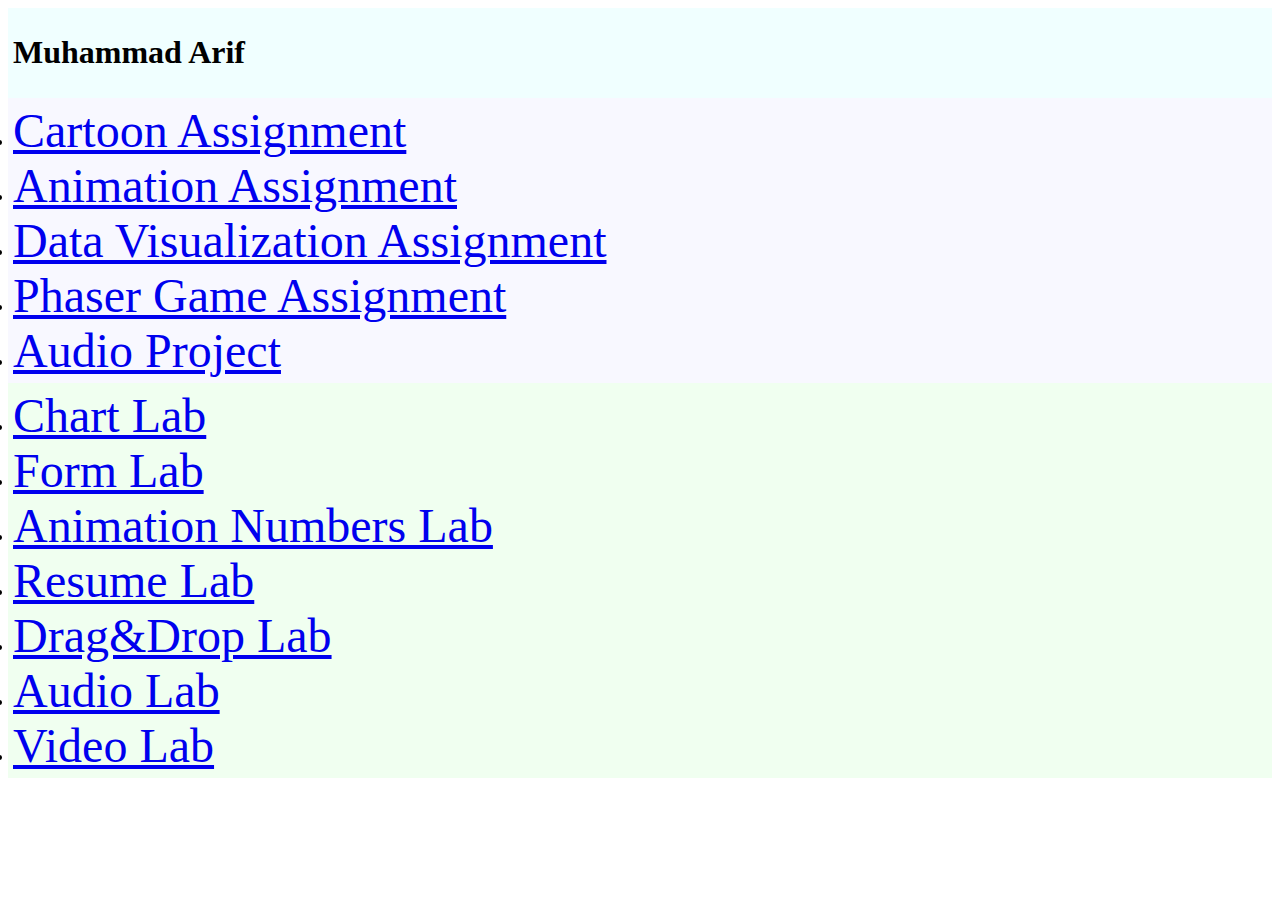
<file: index.html>
<!DOCTYPE html>
<html>
    <head>
        <meta charset="utf-8">
        <meta name="viewport" content="width=device-width, initial-scale=1>">
        <title>CISC 3610</title>
    </head>
    <body>
        <div class="heading">
            <p><h1>Muhammad Arif</h1></p>
        </div>


    <div class= "body">
        <li><font size= "+15"><a href="cartoon.html" class="button">Cartoon Assignment</a></font></li>
        <li><font size= "+15"><a href="animationAssign.html" class="button">Animation Assignment</a></font></li> 
        <li><font size= "+15"><a href="dataVisual.html" class="button">Data Visualization Assignment</a></font></li>     
        <li><font size= "+15"><a href="indexPhaser.html" class="button">Phaser Game Assignment</a></font></li>  
        <li><font size= "+15"><a href="indexaudioProject.html" class="button">Audio Project</a></font></li>  

    </div>
    <div class= "labs">
         <li><font size= "+15"><a href="Lab1.html" class="button">Chart Lab</a></font></li>
         <li><font size= "+15"><a href="lab4.html" class="button">Form Lab</a></font></li>
         <li><font size= "+15"><a href="indexAnimateLab.html" class="button">Animation Numbers Lab</a></font></li>
         <li><font size= "+15"><a href="resume-bootstrap.html" class="button">Resume Lab</a></font></li>
         <li><font size= "+15"><a href="indexDD.html" class="button">Drag&Drop Lab</a></font></li>
         <li><font size= "+15"><a href="audiolab.html" class="button">Audio Lab</a></font></li>
         <li><font size= "+15"><a href="videoLab.html" class="button">Video Lab</a></font></li>


     </div>
    </body>

    <style> 
        .heading { 
            background-color: #F0FFFF; 
            border: thick double #F0FFFF;
        }
        .body { 
            background-color: #F8F8FF; 
            border: thick double #F8F8FF;
        }
        .labs { 
            background-color: #F0FFF0; 
            border: thick double #F0FFF0;
        }
    </style> 
</html>
</file>
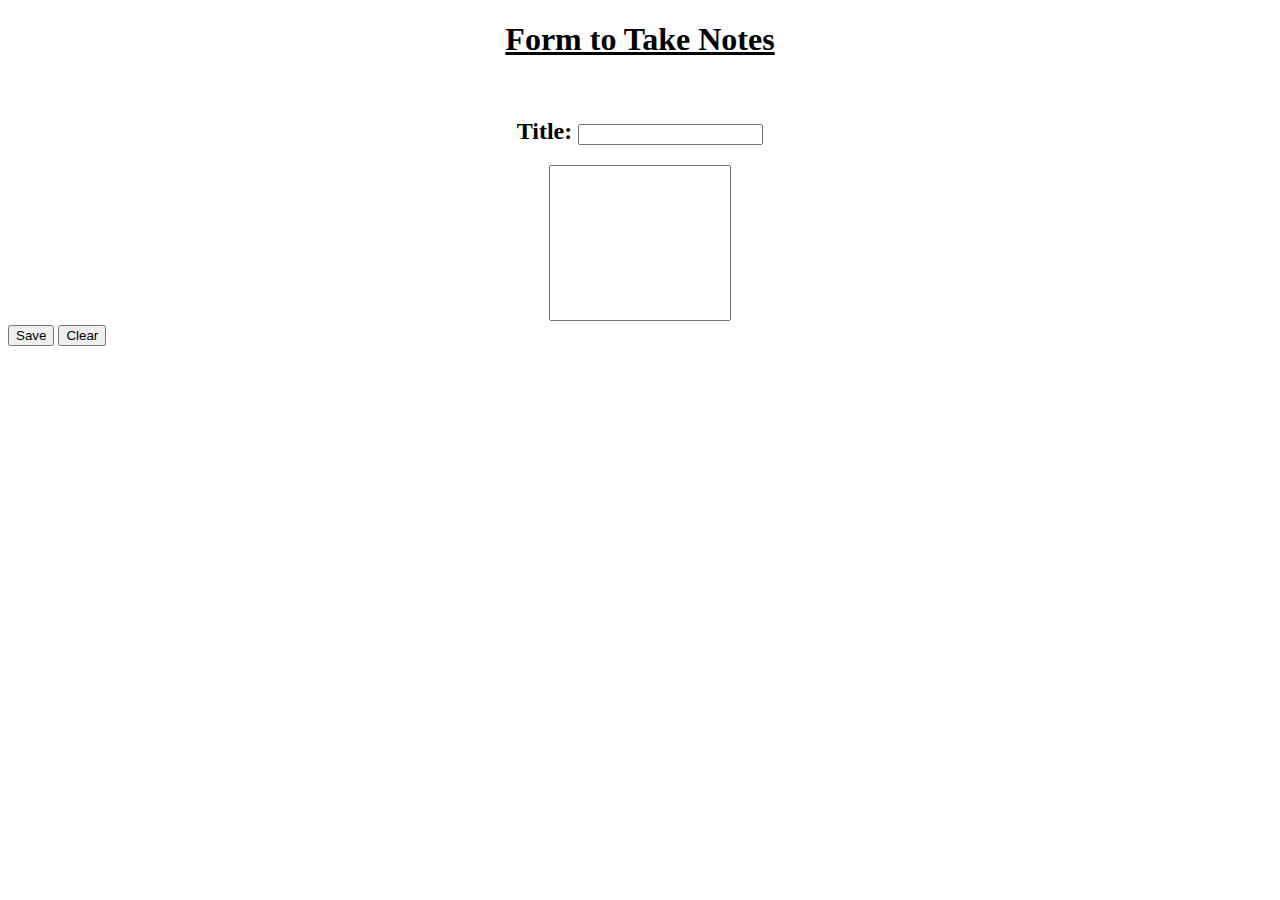
<file: LAB4/index.html>
<!DOCTYPE html>
<html>
    <head>
        <style> 
            textarea{
            resize: none;
            }
        </style> 

    <title>Form Lab</title>
    </head>

<body>
    <h1><center><u>Form to Take Notes</center> </u></h1> <br> 
    <form>  
        <h2><center> Title: <input type="text" id = "titleName" name="titleName" maxlength="40"  required></center></h2> 
        <center><textarea id ="textarea1" name="textarea1" rows="10" columns="80" oninput="saveit()"> </textarea> </center>
        <input type = "button" id="button" onclick ="saveit()" value = "Save"> 
        <input type ="button" id = "clear" onclick="clearit()" value="Clear"/> 
    </form> 
</body>

<script>
    var one = document.getElementById("titleName").value; 
        var two = document.getElementById("textarea1").value; 
    function doFirst(){ 
        var button = document.getElementById("button"); 
        addEventListener("click", saveit, false);  
    }
    function saveit(){
        var one = document.getElementById("titleName").value; 
        var two = document.getElementById("textarea1").value; 
        localStorage.setItem(one, two); 
     //   display(two); 
     //   display(one); 
    }
        
       function clearit(){
           window.localStorage.clear(); 
       }

    
       function display(two){
        var text = document.getElementById("textarea1");//so what is saved is outputted in same place
        var accessInfo = localStorage.getItem(two);

        text.innerHTML =  two; 

    }
   /* function display(two){
        var text = document.getElementById("textarea1");//so what is saved is outputted in same place
        var accessInfo = localStorage.getItem(one);

        text.innerHTML = "output: " + one; 
    }
    function display(one){
        var text2 = document.getElementById("titleName"); 
        var two = sessionStorage.getItem(one); 

        text2.innerHTML = "title: " + two; 
    }*/


    window.addEventListener("load", doFirst, false); 
    window.addEventListener("click", clearit, false); 


</script> 
</html>
</file>
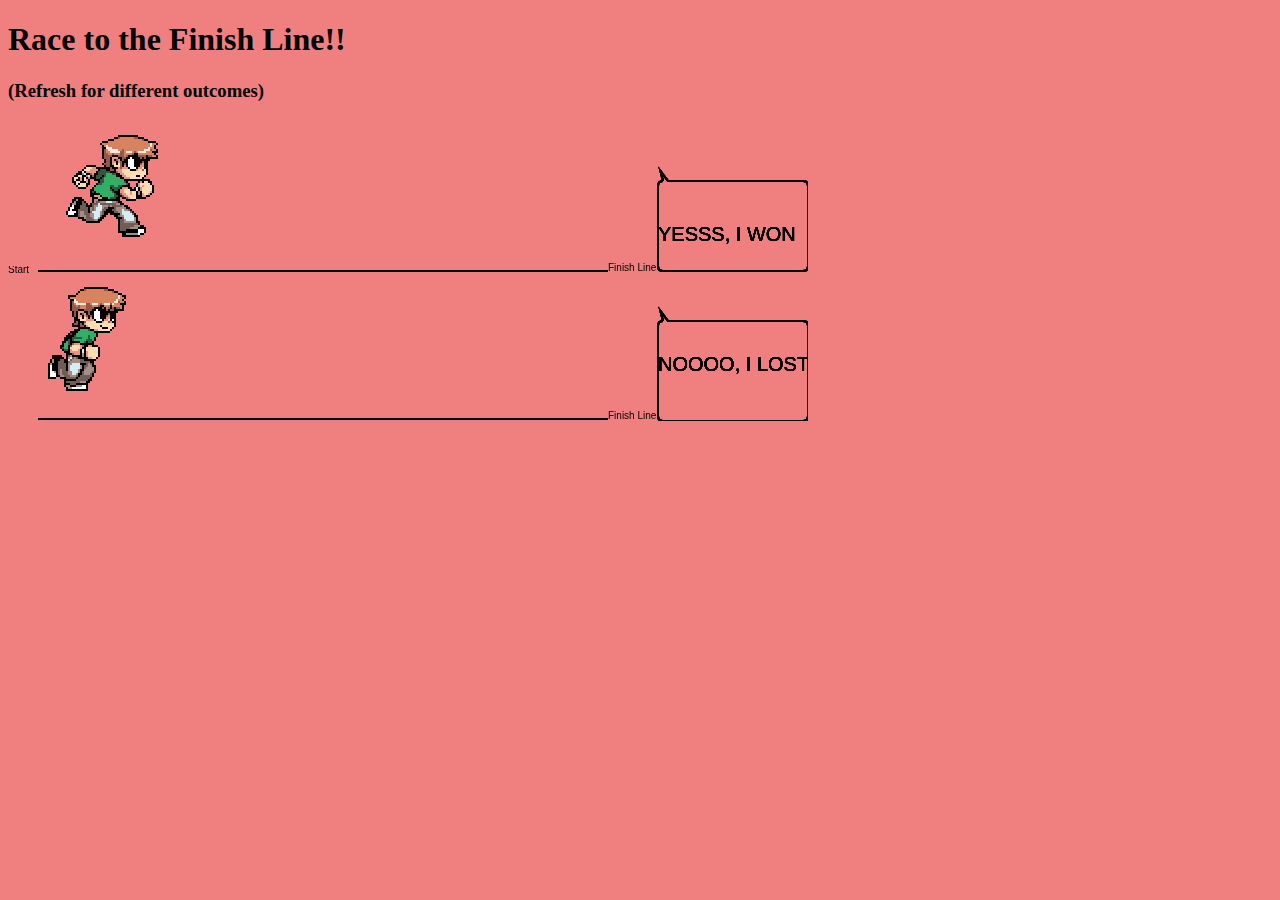
<file: animationAssign.html>
<!DOCTYPE html>
<html>
    <head>
        <title> Animation Assigment </title>
    </head>
    <div class="bubble">
        <canvas id="canvas1" class="bubbleborder" width="240" height="200" >
        </canvas>
        <div class="bubbletext">
        </div>
        </div>
        <style>
            .bubble
{
  position:relative;
  background:green;
  float:left;     /* because the image at left */
}
.bubbleborder
{
  position:absolute;
  top:0;
  left:0;
}
.bubbletext
{
  position:absolute;
  top:0;
  left:0;
  width:220px;
  height:200px;
  padding:76px 8px 8px 8px;
  text-align:center;
}
        </style>

    <body>
        <h1> Race to the Finish Line!!</h1>
        <h3> (Refresh for different outcomes) </h3>

        <canvas id='canvas'></canvas>
        <script>
            document.body.style.backgroundColor = "lightcoral";

            var canWidth = 800; 
            var canHeight = 300; 

            var x = 0;  
            var y = 0; 

            var z =0; //for second racer 

            var srcX; 
            var scrY;  

            var sheetWidth = 864; //spritsheet size 
            var sheetHeight = 290; 

            var cols = 8; //spritesheet rows and columns 
            var rows = 2; 

            var frame = 8; //8 different sprites for each row 

            var width = sheetWidth / cols; 
            var height = sheetHeight / rows; 

            var currentFrame =0; 

            var character = new Image(); 
            character.src = "character.png"; 

            var canvas = document.getElementById('canvas'); 
            canvas.width = canWidth; 
            canvas.height = canHeight; 

            var ctx = canvas.getContext('2d'); 

            ctx.strokeStyle = 'black'; //first finish line 
            ctx.lineWidth = 2; 
            ctx.beginPath(); 
            ctx.moveTo(30, 150); 
            ctx.lineTo(600, 150); 
            ctx.stroke(); 
            ctx.closePath(); 
            ctx.font = "10px Arial"; 
            ctx.fillText ("Start", 0, 152); 

            ctx.font = "10px Arial"; 
            ctx.fillText ("Finish Line", 600, 150); 

            ctx.strokeStyle = 'black'; //second finish line 
            ctx.lineWidth = 2; 
            ctx.beginPath(); 
            ctx.moveTo(30, 298); 
            ctx.lineTo(600, 298); 
            ctx.stroke(); 
            ctx.closePath(); 


            ctx.font = "10px Arial"; 
            ctx.fillText ("Finish Line", 600, 298); 

            
            function updateFrame(){
                ctx.clearRect(x, y, width, height); 
                currentFrame = ++currentFrame % cols; 
                srcX = currentFrame * width; 
                srcY = 0; 
                x += Math.floor(Math.random() * 10) +1; //random speed for first racer 
            }
            function updateFrame2(){
                ctx.clearRect(z, 152, width, height);
                currentFrame = ++currentFrame % cols; 
                srcX = currentFrame * width; 
                srcY = 0;
                z += Math.floor(Math.random() * 10) +1; //random speed for second racer 
            }
            function winner(){
                if (z> x){
                    ctx.font = "20px Arial"; 
                    ctx.fillText ("YESSS, I WON", 650, 250); 
                    ctx.font = "20px Arial"; 
                    ctx.fillText ("NOOOO, I LOST", 650, 120); 
                } else if (z<x){
                    ctx.font = "20px Arial"; 
                    ctx.fillText ("YESSS, I WON", 650, 120); 
                    ctx.font = "20px Arial"; 
                    ctx.fillText ("NOOOO, I LOST", 650, 250); 
                } else {
                    ctx.font = "20px Arial"; 
                    ctx.fillText ("Tied", 650, 250); 
                    ctx.font = "20px Arial"; 
                    ctx.fillText ("Tied", 650, 120);  
                }
            }
            function drawImage(){
                updateFrame(); 
                ctx.drawImage(character, srcX, srcY, width, height, x, y, width, height); //first racer 
                drawBubble(ctx, 650, 60, 150, 90, 5);
                updateFrame2(); 
                ctx.drawImage(character, srcX, srcY, width, height, z, 152, width, height); //second racer 
                drawBubble(ctx, 650, 200, 150, 100, 5);
            //    winner(); 
            }

            setInterval(function(){
                drawImage(); 
                winner(); 
            }, 100);

            function drawBubble(ctx, x, y, w, h, radius){ //get the shape of speech bubble 
                var r = x + w;
                var b = y + h;
                ctx.beginPath();
                ctx.strokeStyle="black";
                ctx.lineWidth="2";
                ctx.moveTo(x+radius, y);
                ctx.lineTo(x+radius/2, y-10);
                ctx.lineTo(x+radius * 2, y);
                ctx.lineTo(r-radius, y);
                ctx.quadraticCurveTo(r, y, r, y+radius);
                ctx.lineTo(r, y+h-radius);
                ctx.quadraticCurveTo(r, b, r-radius, b);
                ctx.lineTo(x+radius, b);
                ctx.quadraticCurveTo(x, b, x, b-radius);
                ctx.lineTo(x, y+radius);
                ctx.quadraticCurveTo(x, y, x+radius, y);
                ctx.stroke();
            }

        </script>
    </body>
</html>
</file>
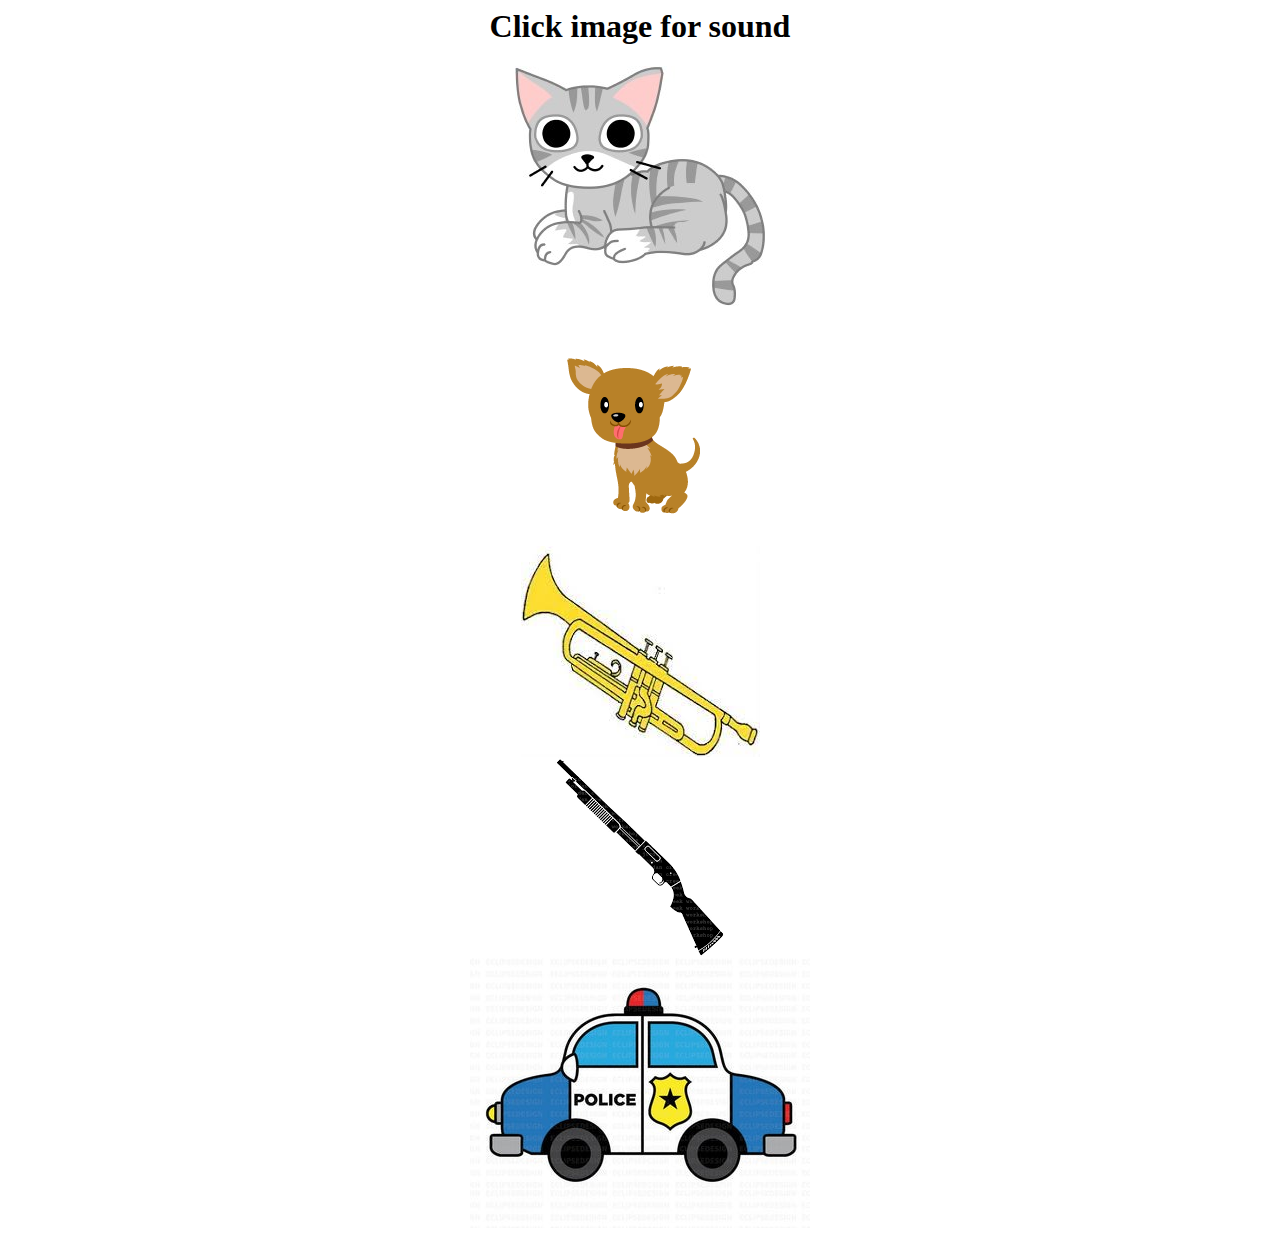
<file: audiolab.html>
<html>
    <title>
        Audio Lab
    </title>
    <head><h1><center> Click image for sound</center></h1></head>
    <style> 

        img {
            display: block;
            margin-left: auto;
            margin-right: auto;
        }

        
        </style>
    <body>

    <div class="cat">
        <img src="cat.jpg"  value="PLAY"  onclick="playAudio1()">
        <audio id="audio1">
            <source src="cat.mp3" type="audio/ogg">
          </audio>
    </div>
    <div id="dog">
        <img src="dog.png" value="PLAY"  onclick="playAudio2()">
        <audio id="audio2">
            <source src="dog.mp3" type="audio/ogg">
          </audio>
    </div>
    <div id="gun">
        <img src="trumpet.jpeg" value="PLAY"  onclick="playAudio3()">
        <audio id="audio3">
            <source src="trumpet.mp3" type="audio/ogg">
          </audio>
    </div>
    <div id="trumpet">
        <img src="gun2.png" value="PLAY"  onclick="playAudio4()">
        <audio id="audio4">
            <source src="gun.mp3" type="audio/ogg">
          </audio>
        
    </div>
    <div class="police">
        <img src="policee.jpg" value="PLAY"  onclick="playAudio5()">
        <audio id="audio5">
            <source src="Police.mp3" type="audio/ogg">
          </audio>
    </div>

    <script>
    var x = document.getElementById("audio1"); 
    var y = document.getElementById("audio2");
    var z = document.getElementById("audio3");
    var a = document.getElementById("audio4");
    var b = document.getElementById("audio5"); 
    
    function playAudio1() { 
      x.play(); 
    }
    
    function playAudio2() { 
      y.play(); 
    } 
    
    function playAudio3() { 
      z.play(); 
    }
    
    function playAudio4() { 
      a.play(); 
    }
    
    function playAudio5() { 
      b.play(); 
    }
    
    function pauseAudio() { 
      x.pause(); 
    } 
    
    function pauseAudio2() { 
      y.pause(); 
    }
    
    function pauseAudio3() { 
      z.pause(); 
    }
    
    function pauseAudio4() { 
      a.pause(); 
    }
    
    function pauseAudio5() { 
      b.pause(); 
    }
    </script>
 
    </body>
    
    </html>
</file>
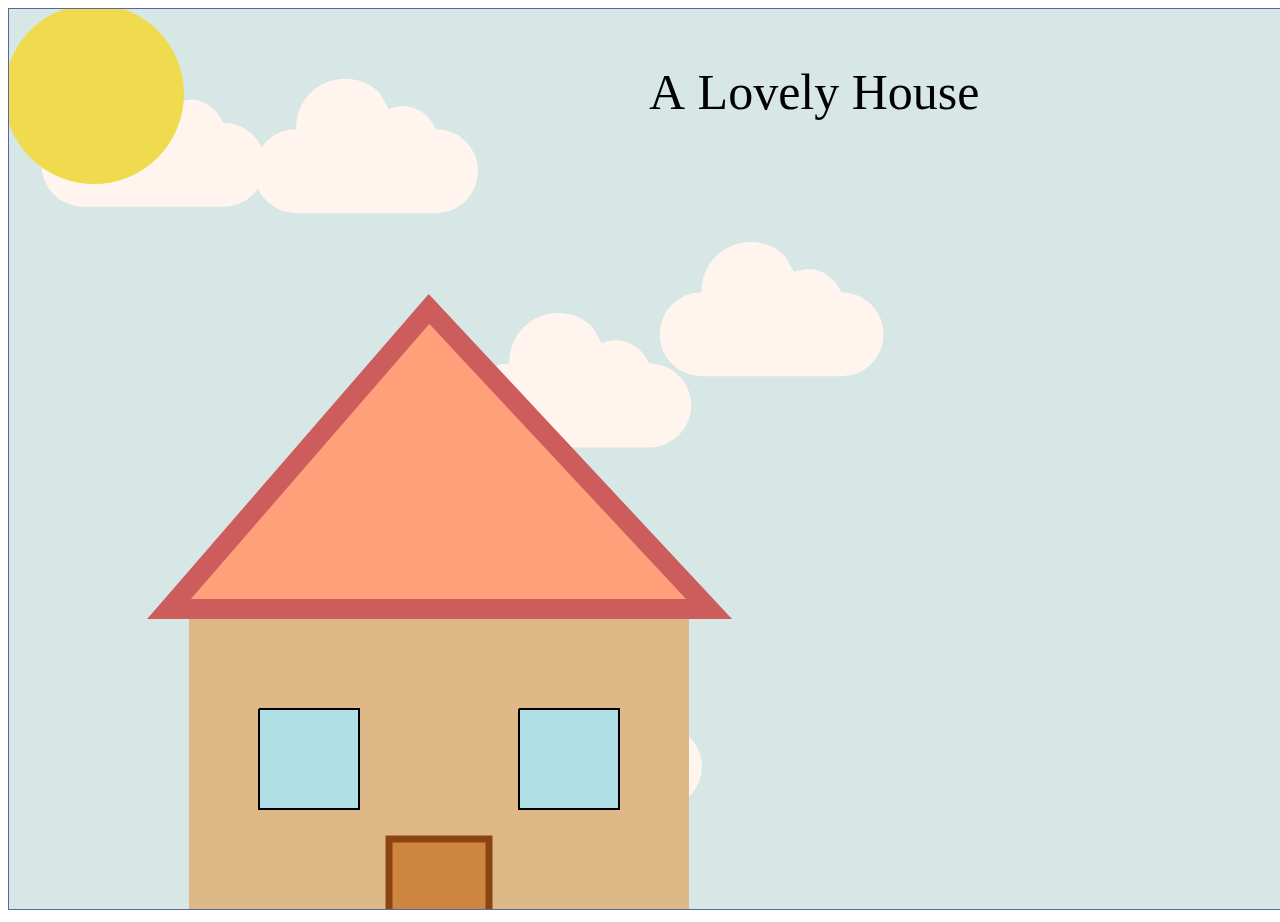
<file: cartoon.html>
<!DOCTYPE html>
<html lang="en">
<head>
    <meta charset="UTF-8">
    <meta http-equiv="X-UA-Compatible" content="IE=edge">
    <meta name="viewport" content="width=device-width, initial-scale=1.0">
    <title>Cartoon Project</title>
    


    <style type= "text/css"> 
        canvas { 
            border: 1px solid rgba(49, 68, 153, 0.788); 
            background: rgba(60, 143, 136, 0.212); 
            
        }
        
/*         body {
            margin: 0; 
            width:  100%;
            height: 100%;

        }
        #myCanvas { 
            width: 100%; 
            height: 100%; 
        } */
    
    </style>



</head>
<body>
  <!----  <h1 align = "center"> Cartoon Project </h1>
    <h5> Muhammad Arif </h5>
    <h5> CISC 3610 </h5>
    <h5> Prof. Goetz </h5> -->

    <div id="gameArea">
        <canvas id= "myCanvas" width="900" height="1100"> 
    
        </canvas>
        
    </div> 
    
    <script src="canvas.js" type="text/javascript"> </script>
</body>
</html>
</file>
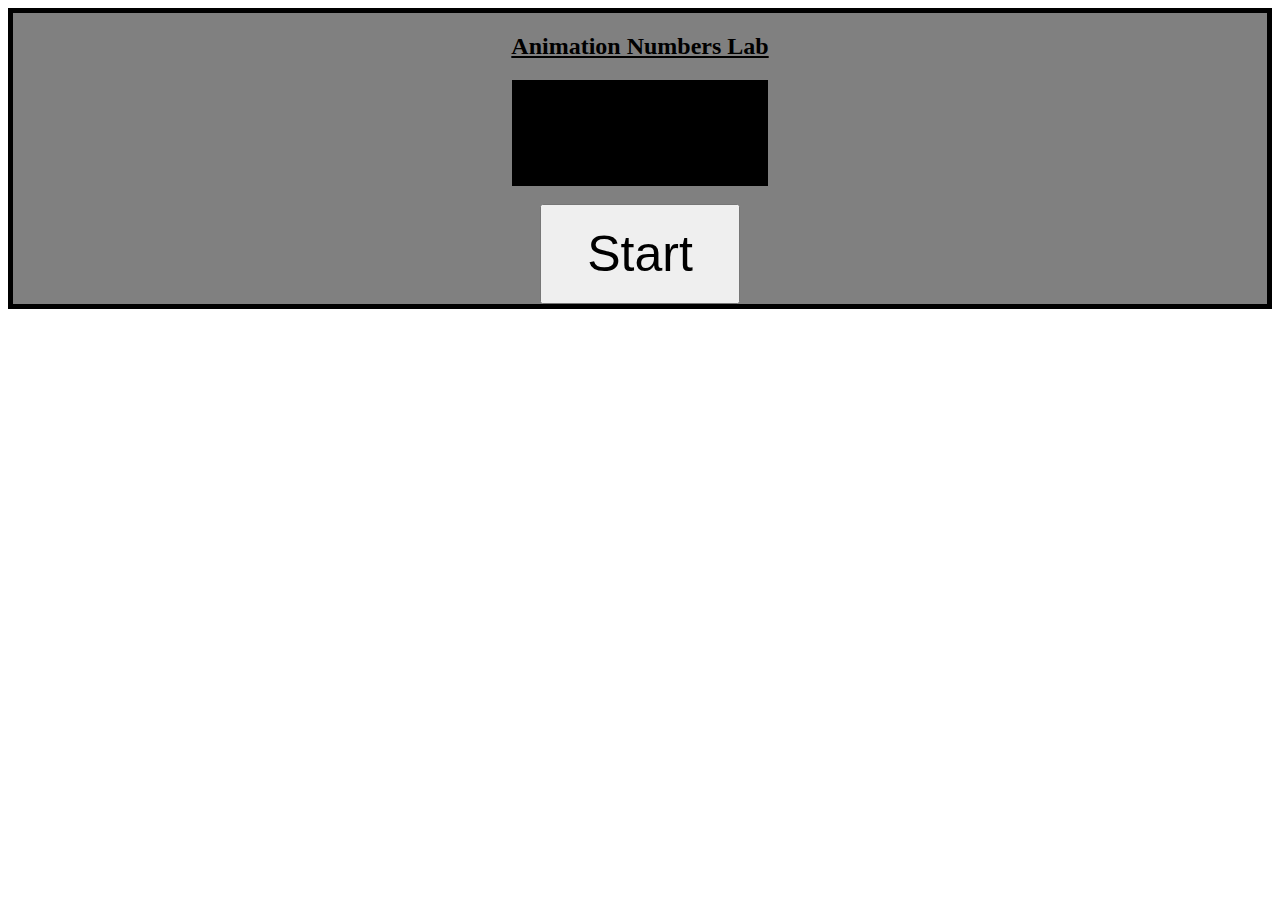
<file: indexAnimateLab.html>
<!DOCTYPE html>
<html lang="en">
    <head>
        <meta charset="UTF-8">
        <meta name="viewport" content="width=device-width, initial-scale=1.0">
        <meta http-equiv="X-UA-Compatible" content="ie=edge">
        <title>Animation Numbers Lab</title>
        <style>
            div.num{
                border: 5px solid black;
                background-color: grey;
            }
            canvas#canvas{
                /* background-color: black; */
                border: 3px dotted black;
                margin: auto;
                padding: 0; 
                display: block;
                background-color: black;
                
            }
            button{
                margin: auto;
                display: block;
                width: 200px;
                height: 100px; 
                font-size: 50px;

            }
        </style>
    </head>


    <body>
        <div class= "num"> 
            <h2> <center><u>Animation Numbers Lab</u></center> </h2>
                <canvas id="canvas" width="250" height="100"></canvas><br>
                <button id= "startButton"> Start</button> 
                <script src="numbers.js"></script>
        </div>
    </body>
</html>
</file>
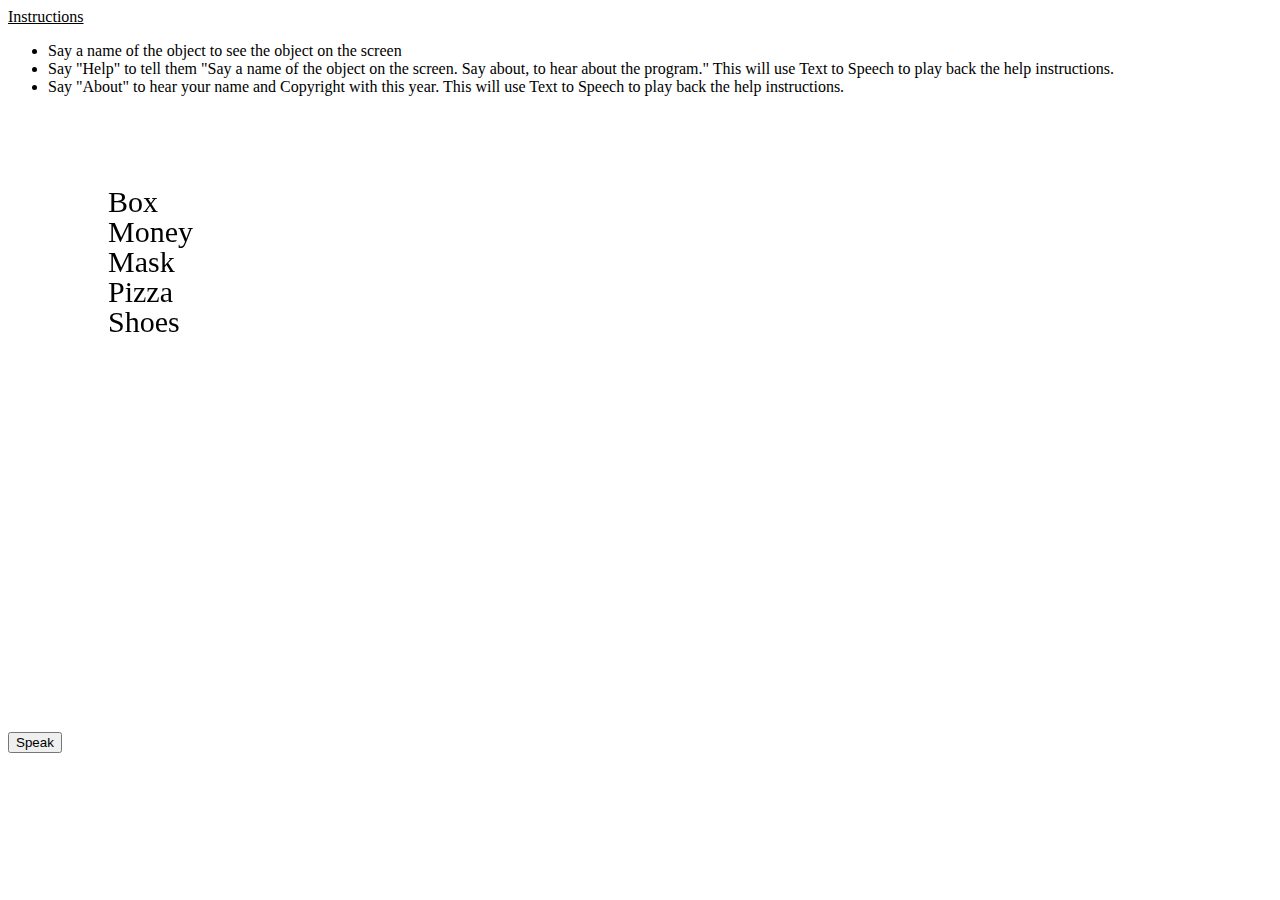
<file: indexaudioProject.html>
<!DOCTYPE html>
<html lang="en">

<head>
    <meta charset="UTF-8">
    <meta name="viewport" content="width=device-width, initial-scale=1.0">
    <meta http-equiv="X-UA-Compatible" content="ie=edge">
    <title>Audio Project</title>
</head>

  <body>
    <div class="container">
      <div> <u>Instructions</u>
        <ul>
          <li> Say a name of the object to see the object on the screen</li>
          <li> Say "Help" to tell them "Say a name of the object on the screen. Say about, to hear about the program." This will use Text to Speech to play back the help instructions.</li>
          <li> Say "About" to hear your name and Copyright with this year. This will use Text to Speech to play back the help instructions.</li>
        </ul>
      </div>
      <div>
        <canvas id="objects" width="800" height="600"></canvas>
        <p><button id="talk" type="button">Speak</button></p>
        <p id="record"></p>
      </div>
      <script src="voice.js"></script>
    </div>
  </body>
</html>
</file>
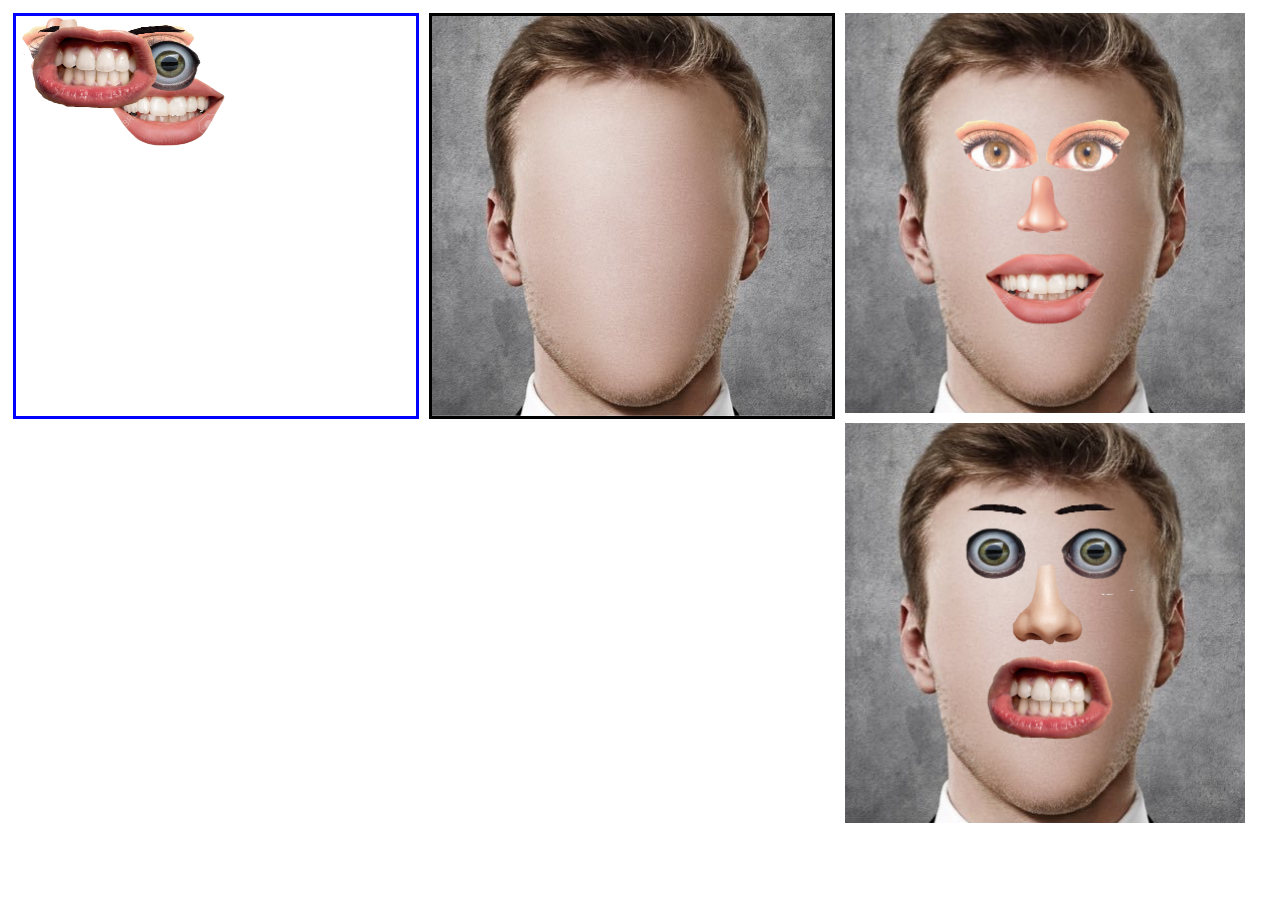
<file: indexDD.html>
<!DOCTYPE html>
<html lang="en">
<head>
    <meta charset="UTF-8">
    <meta http-equiv="X-UA-Compatible" content="IE=edge">
    <meta name="viewport" content="width=device-width, initial-scale=1.0">
    <link rel= "stylesheet" href="style.css">
    <script src = "main.js" defer> </script> 
    <title>Drag&Drop</title>
</head>


<body onload="move('theDiv')">
  <section id= "leftbox"> 

  <div id="theDiv" class="theDiv">
    <img src = "left.png" id = "eye1" alt= "eye1" draggable="true" ondragstart="drag(event)" width="90" height = "60"> 
   <img src = "right.png" id = "eye2" alt= "eye2" draggable="true" ondragstart="drag(event)" width="90" height = "60"> 
  </div>

  <div id="theDiv2" class="theDiv2">
    <img src = "nose.png" id = "nose" alt= "nose" draggable="true" ondragstart="drag(event)" width="80" height = "60">
  </div>

  <div id= "theDiv3" class="theDiv3">
    <img src = "mouth.png" id = "nose" alt= "nose" draggable="true" ondragstart="drag(event)" width="300" height = "200">
  </div>


  <div id= "theDiv4" class="theDiv4">
    <img src = "eyes.png" id = "eyes" alt= "nose" draggable="true" ondragstart="drag(event)" width="200" height = "100">
  </div>
  
  <div id= "theDiv5" class="theDiv5">
    <img src = "brows.png" id = "brows" alt= "nose" draggable="true" ondragstart="drag(event)" width="200" height = "100">
  </div>

  <div id= "theDiv6" class="theDiv6">
    <img src = "nose2.png" id = "nose2" alt= "nose" draggable="true" ondragstart="drag(event)" width="100" height = "100">
  </div>

  <div id= "theDiv7" class="theDiv7">
    <img src = "mouth2.png" id = "mouth2" alt= "nose" draggable="true" ondragstart="drag(event)" width="150" height = "100">
  </div>

  </section>


  <section id="rightbox">
  <canvas width = "400" height= "400"> 
  </canvas>
  </section>

  <section id= "rightbox2">
    <img src = "funny1.PNG" width= "400" height ="400">
  </section>

  <section id="leftbox2">
    <img src = "funny2.PNG" width = "400" height = "400">
  </section>
    
</body>
</html>
</file>
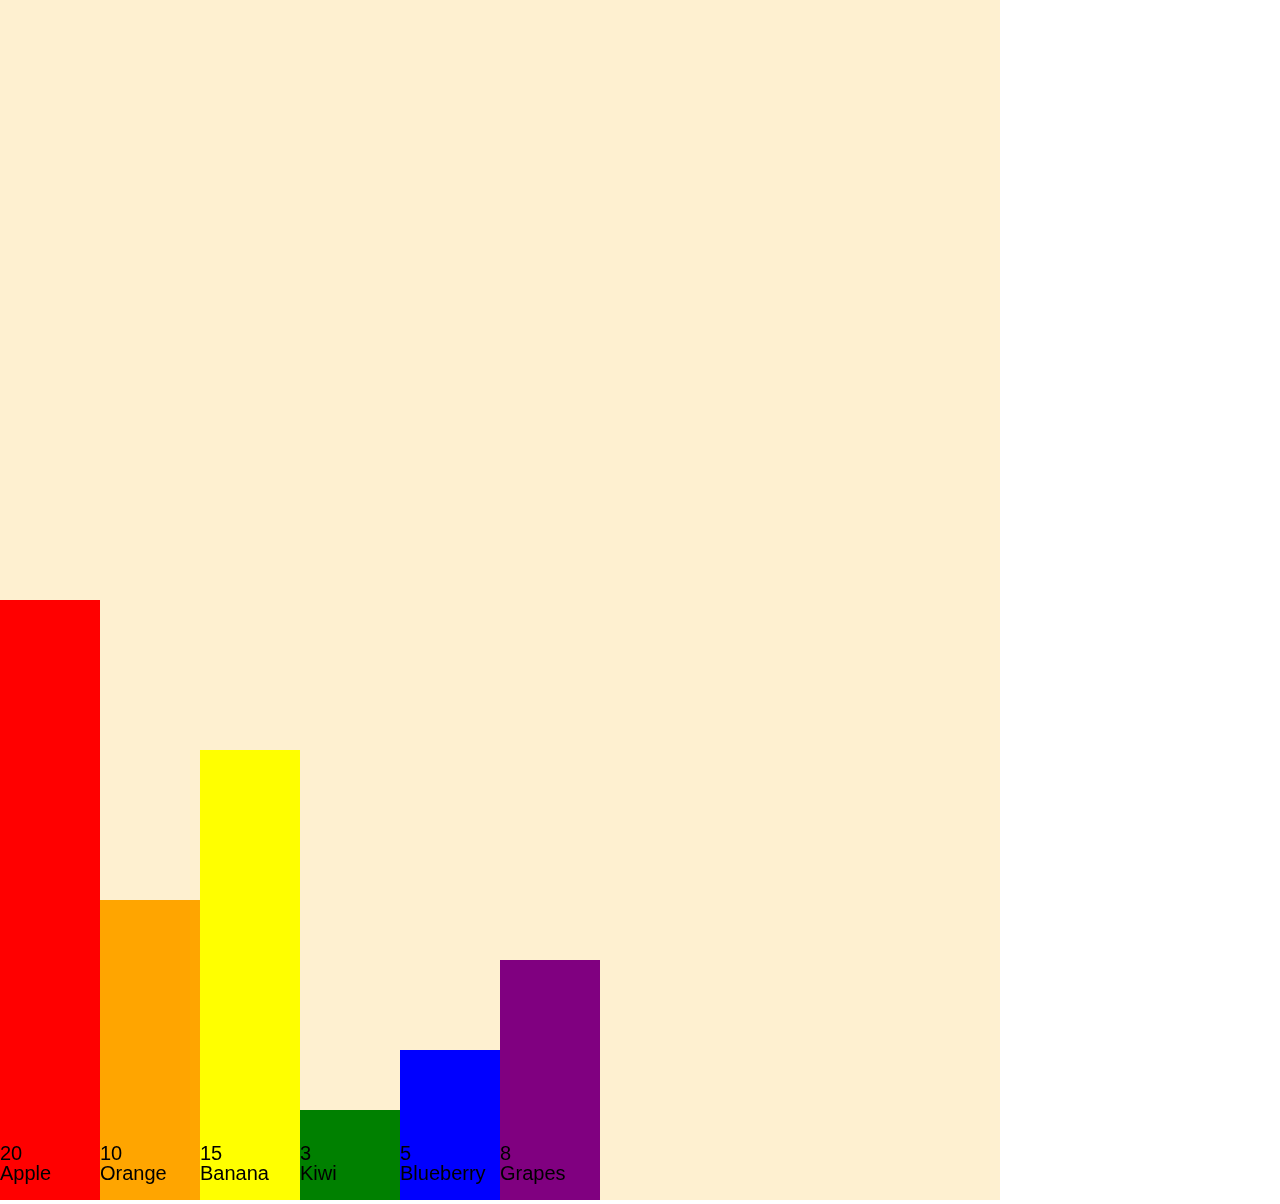
<file: Lab1.html>
<!DOCTYPE html>
<html lang="en">
<head>
    <meta charset="UTF-8">
    <meta http-equiv="X-UA-Compatible" content="IE=edge">
    <meta name="viewport" content="width=device-width, initial-scale=1.0">
    <title>Cartoon Project</title>
    


    <style type= "text/css"> 
        canvas { 
            background: rgba(252, 182, 32, 0.212); 
            
        }
        
        body {
            margin: 0; 
        }
    
    </style>



</head>
<body>

    <div id="gameArea">
        <canvas id= "myCanvas" width=1000 height=1200> 
    
        </canvas>
        
    </div> 
    
    <script src="canvass.js" type="text/javascript"> </script>
</body>
</html>
</file>
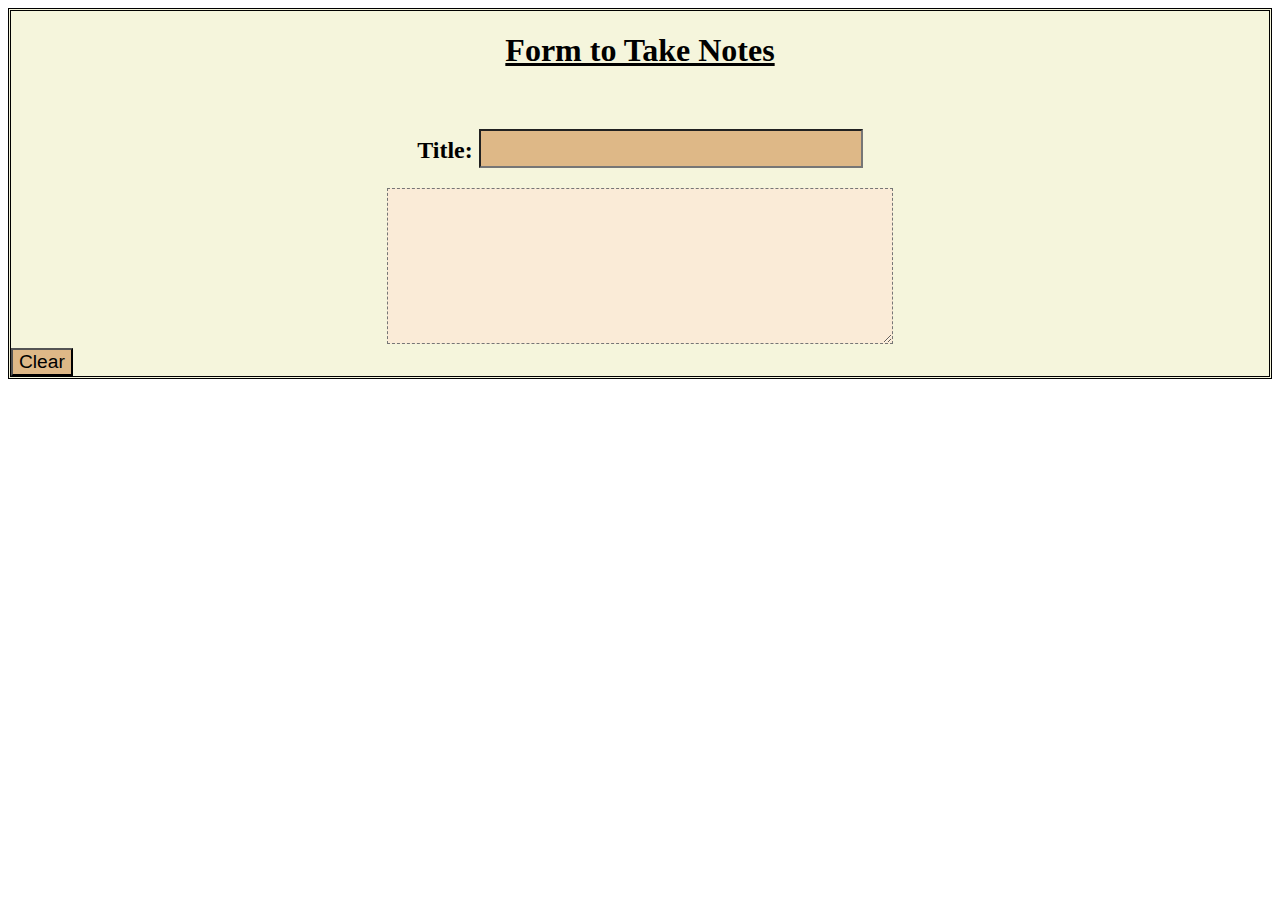
<file: lab4.html>
<!DOCTYPE html>
<html>
    <head>
        <style> 
            textarea{
            
            width: 500px;    
            border-style: dashed;  
            background-color: antiquewhite;
            }
            div{
                background-color: beige;
                border-style: double;
            }
            input{
                background-color: burlywood;
                font-size: larger;
            }

        </style> 

    <title>Form Lab</title>
    </head>

<body>
    <div id = "divv">
    <h1><center><u>Form to Take Notes</center> </u></h1> <br> 
    <form>  
        <h2><center> Title: <input type="text" id = "titleName" name="titleName" maxlength="40" required></center></h2> 
        <center><textarea id ="textarea1" name="textarea1" rows="10" columns="80" oninput="saveit()"> </textarea> </center>
    <!----    <input type = "button" id="button" onclick ="saveit()" value = "Save"> -->
        <input type ="button" id = "clear" value="Clear"/> 
    </form> 
</div>
</body>

<script>
  //  var one = document.getElementById("titleName").value; 
  //  var two = document.getElementById("textarea1").value; 
    var clear = document.getElementById("clear");
    var titleName = document.getElementById("titleName"); 
    var textarea1 = document.getElementById("textarea1"); 

    function doFirst(){ 
        var button = document.getElementById("button"); 
        addEventListener("click", saveit, false);  
    }
    function saveit(){
        var one = document.getElementById("titleName").value; 
        var two = document.getElementById("textarea1").value; 
        localStorage.setItem(one, two); 
    //    display(two); 
     //   display(one); 
    }
        
//        function clearit(){
//             window.localStorage.clear(); 
//        }
    clear.onclick = function(){
  titleName.value = "";
  textarea1.value = "";
}


    function display(two){
        var text1 = document.getElementById("textarea2");//so what is saved is outputted in same place
        var accessInfo = localStorage.getItem(one);

        text.innerHTML = one; 
    }



    window.addEventListener("load", doFirst, false); 
//     window.addEventListener("click", clearit, false); 


</script> 
</html>
</file>
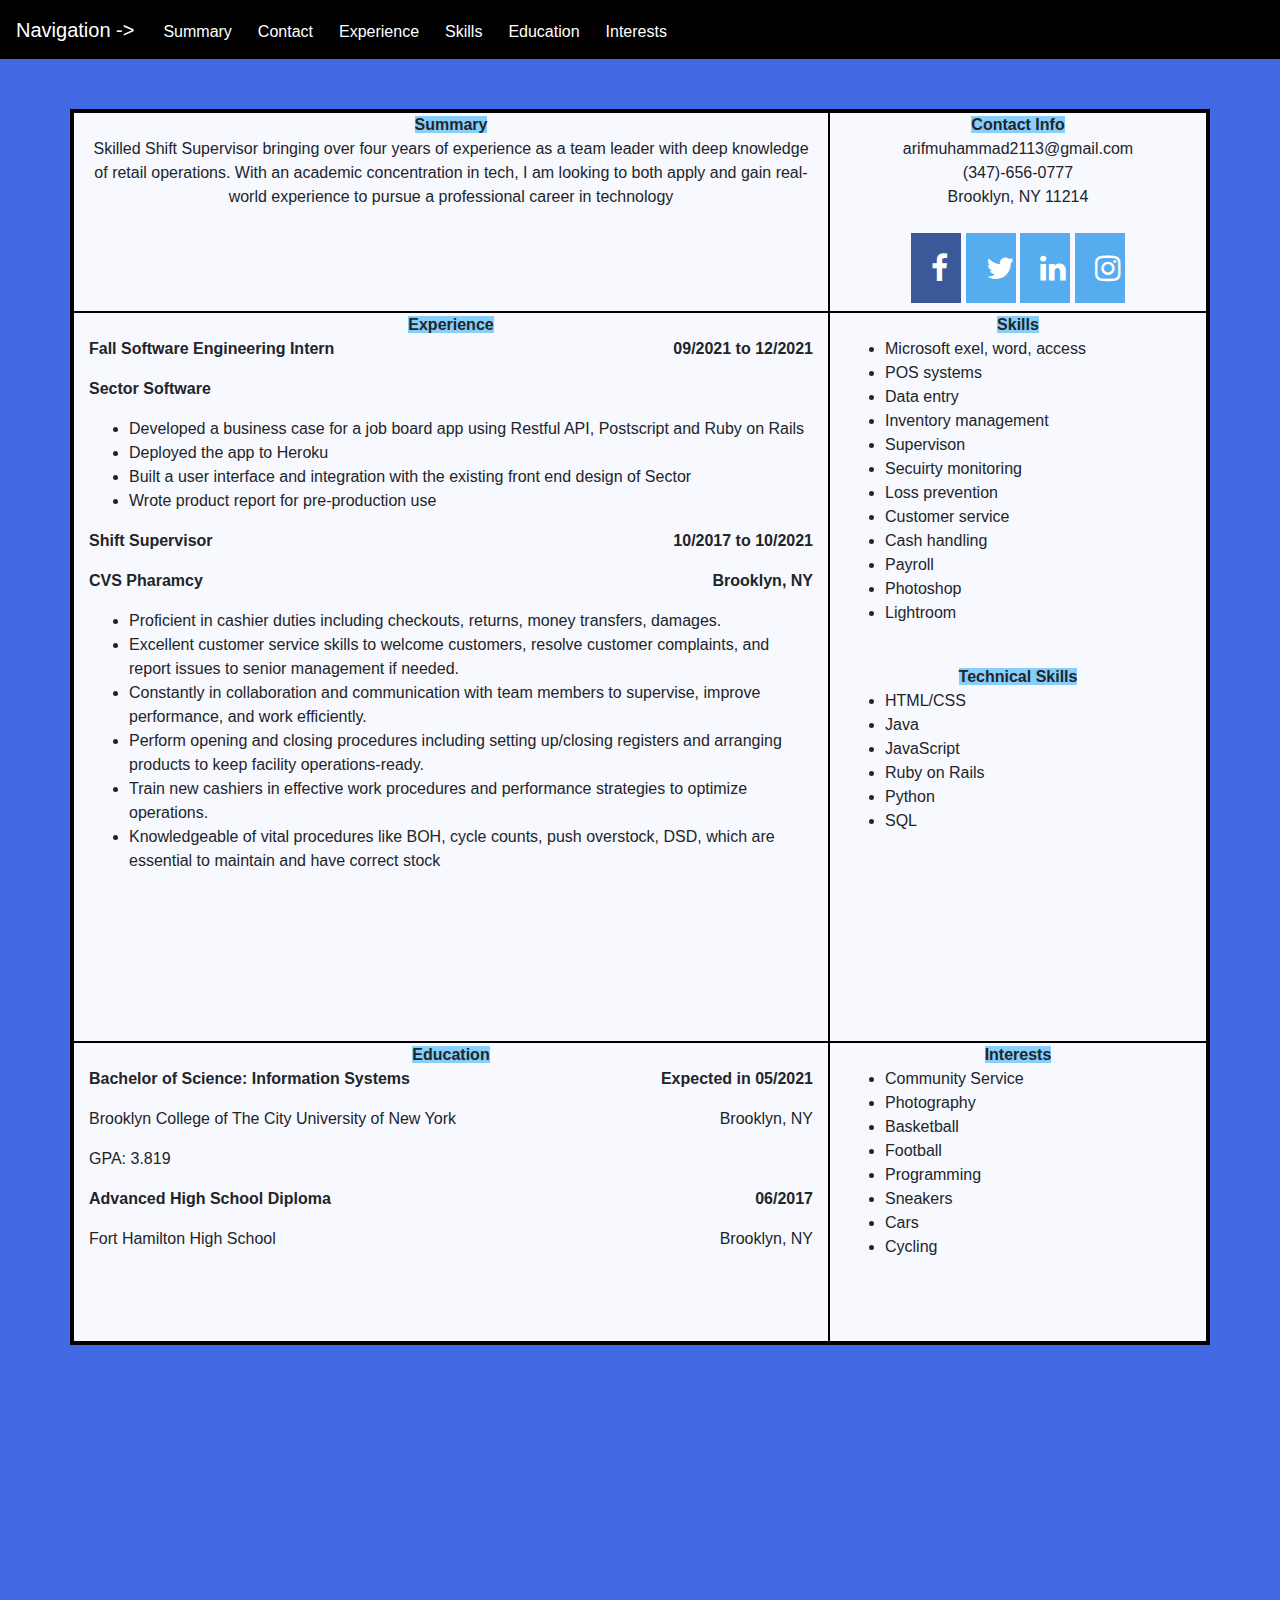
<file: resume-bootstrap.html>
<!DOCTYPE html>
<html lang="en">

<head>
    <meta charset="UTF-8">
    <meta name="viewport" content="width=device-width, initial-scale=1.0">
    <meta http-equiv="X-UA-Compatible" content="ie=edge">
    <title>Resume</title>
    <link rel="stylesheet" href="https://maxcdn.bootstrapcdn.com/bootstrap/4.0.0/css/bootstrap.min.css" integrity="sha384-Gn5384xqQ1aoWXA+058RXPxPg6fy4IWvTNh0E263XmFcJlSAwiGgFAW/dAiS6JXm"
        crossorigin="anonymous">
    <link rel="stylesheet" href="https://cdnjs.cloudflare.com/ajax/libs/font-awesome/4.7.0/css/font-awesome.min.css">
</head>

<body>
    <nav class="navbar navbar-expand-lg navbar-dark" style= "background-color: black;">
         <a href="#" class="navbar-brand"> Navigation -> </a>
         <button class="navbar-toggler" data-toggle="collapse" data-target="#navbarMenu"> 
             <span class ="navbar-toggler-icon"> </span>
         </button>
         <div class = "collapse navbar-collapse" id="navbarMenu"> 
            <ul class="navbar-nav"> 
                <li class="nav-item"> 
                    <a href="#row my-row1" class = "btn btn block" style= "margin-top: 5px; color: white;"> Summary </a>
                </li>
                <li class="nav-item"> 
                    <a href="#row my-row1" class = "btn btn block" style= "margin-top: 5px; color: white;"> Contact </a>
                </li>
                <li class="nav-item"> 
                    <a href="#row my-row2" class = "btn btn block" style= "margin-top: 5px; color: white; "> Experience </a>
                </li>
                <li class="nav-item"> 
                    <a href="#row my-row2" class = "btn btn block" style= "margin-top: 5px; color: white; "> Skills </a>
                </li>
                <li class="nav-item"> 
                    <a href="#row my-row3" class = "btn btn block" style= "margin-top: 5px; color: white;"> Education </a>
                </li>
                <li class="nav-item"> 
                    <a href="#row my-row3" class = "btn btn block" style= "margin-top: 5px; color: white; "> Interests </a>
                </li>
            </ul> 
         </div>
     </nav>
     <script src="https://code.jquery.com/jquery-3.2.1.slim.min.js" integrity="sha384-KJ3o2DKtIkvYIK3UENzmM7KCkRr/rE9/Qpg6aAZGJwFDMVNA/GpGFF93hXpG5KkN" crossorigin="anonymous"></script>
    <script src="https://cdnjs.cloudflare.com/ajax/libs/popper.js/1.12.9/umd/popper.min.js" integrity="sha384-ApNbgh9B+Y1QKtv3Rn7W3mgPxhU9K/ScQsAP7hUibX39j7fakFPskvXusvfa0b4Q" crossorigin="anonymous"></script>
    <script src="https://maxcdn.bootstrapcdn.com/bootstrap/4.0.0/js/bootstrap.min.js" integrity="sha384-JZR6Spejh4U02d8jOt6vLEHfe/JQGiRRSQQxSfFWpi1MquVdAyjUar5+76PVCmYl" crossorigin="anonymous"></script>
    
    <div class = "container my-container"> 
         <div class="row my-row1" id = "row my-row1"> 
             <div class="col-lg-8 col-sm-6   my-col11"> 
                <center> <b><span style= "background-color: lightskyblue" > Summary</span></b></center>  
                <center> Skilled Shift Supervisor bringing over four years of experience as a team leader with deep knowledge of retail operations. With an academic concentration in tech, I am looking to both apply and gain real-world experience to pursue a professional career in technology </center>
             </div>
             <div class="col-lg-4 col-sm-6 my-col12">
                <center> <b><span style= "background-color: lightskyblue" > Contact Info </span></b></center>  
                <center>arifmuhammad2113@gmail.com <br> </center> 
                <center>(347)-656-0777 <br> </center> 
                <center>Brooklyn, NY 11214</center> <br> 
                <center> <a href="#" class="fa fa-facebook"></a>  
                         <a href="#" class="fa fa-twitter"></a>    
                         <a href="#" class="fa fa-linkedin"></a> 
                         <a href="#" class="fa fa-instagram"></a>
                </center> 
             </div>
          </div>
        <div class = "row my-row2" id = "row my-row2"> 
             <div class = "col-4 my-col22 order-md-12"> 
                <center> <b><span style= "background-color: lightskyblue" > Skills</span></b></center>  
                    <ul>
                        <li>Microsoft exel, word, access</li>
                        <li>POS systems</li>
                        <li>Data entry</li>
                        <li>Inventory management</li>
                        <li>Supervison</li>
                        <li>Secuirty monitoring</li>
                        <li>Loss prevention</li>
                        <li>Customer service</li>
                        <li>Cash handling</li>
                        <li>Payroll</li>
                        <li> Photoshop</li>
                        <li> Lightroom </li><br>
                    </ul>
                    <center> <b><span style= "background-color: lightskyblue" > Technical Skills </span></b></center>  
                    <ul>
                         <li>HTML/CSS</li>
                         <li>Java</li>
                         <li> JavaScript</li>
                         <li> Ruby on Rails</li>
                         <li> Python </li>
                         <li> SQL</li> <br> 
                    </ul>

            </div> 
             <div class="col-md-8 col-sm-6 my-col21">
                <center> <b><span style= "background-color: lightskyblue" > Experience</span></b></center>  
                <p style= "text-align: left;"> 
                    <b>Fall Software Engineering Intern</b>  
                <span style="float:right;"> 
                    <b>09/2021 to 12/2021</b> 
                </span> 
            </p>
                <p style= "text-align: left;"> <b> Sector Software</b></p>
                <ul> 
                    <li> Developed a business case for a job board app using Restful API, Postscript and Ruby on Rails</li>
                    <li> Deployed the app to Heroku</li>
                    <li> Built a user interface and integration with the existing front end design of Sector</li>
                    <li> Wrote product report for pre-production use</li>
                </ul>


                <p style= "text-align: left;"> 
                    <b>Shift Supervisor </b>  
                <span style="float:right;"> 
                    <b>10/2017 to 10/2021</b> 
                </span> 
            </p>
                <p style= "text-align: left;"> 
                    <b> CVS Pharamcy</b>
                <span style="float:right;"> 
                    <b> Brooklyn, NY </b>
                </span>
            </p>
                <ul> 
                    <li> Proficient in cashier duties including checkouts, returns, money transfers, damages.</li>
                    <li> Excellent customer service skills to welcome customers, resolve customer complaints, and report
                        issues to senior management if needed.</li>
                    <li> Constantly in collaboration and communication with team members to supervise, improve
                        performance, and work efficiently.</li>
                    <li> Perform opening and closing procedures including setting up/closing registers and arranging products
                        to keep facility operations-ready.</li>
                    <li> Train new cashiers in effective work procedures and performance strategies to optimize operations.
                    </li>
                    <li> Knowledgeable of vital procedures like BOH, cycle counts, push overstock, DSD, which are essential
                        to maintain and have correct stock</li>
                </ul>

             </div>
         </div> 
         <div class = "row my-row3" id= "row my-row3"> 
             <div class="col-md-8 col-sm-6 my-col31">
                <center> <b><span style= "background-color: lightskyblue" > Education</span></b></center>  
                 <p style= "text-align: left;"> 
                    <b>Bachelor of Science: Information Systems </b>  
                <span style="float:right;"> 
                    <b>Expected in 05/2021</b> 
                </span> 
            </p>
                <p style= "text-align: left;"> 
                     Brooklyn College of The City University of New York 
                <span style="float:right;"> 
                     Brooklyn, NY 
                </span>
            </p>
            <p style = "text-align: left;"> GPA: 3.819</p>

        <p style= "text-align: left;"> 
            <b>Advanced High School Diploma</b>  
        <span style="float:right;"> 
            <b>06/2017</b> 
        </span> 
    </p>
        <p style= "text-align: left;"> 
            Fort Hamilton High School  
        <span style="float:right;"> 
            Brooklyn, NY
        </span> 
    </p>

             </div>
             <div class="col-md 4 col-sm-6 my-col32"> 
                <center> <b><span style= "background-color: lightskyblue" > Interests </span></b></center>  
                 <ul>
                     <li> Community Service </li>
                     <li> Photography </li> 
                     <li> Basketball </li>
                     <li> Football</li>
                     <li> Programming </li>
                     <li> Sneakers</li>
                     <li> Cars </li>
                     <li> Cycling </li>
                     
                 </ul>
             </div>
         </div>
         
     </div>
</body>

    <style> 
        body{
            background-color: royalblue; 
        } 
        .my-container {
            border: 3px solid black;
            margin-top: 50px;
            margin-bottom: 300px;
            background-color: #F8F8FF;
        }
        .my-col32 {
            border: 1px groove black;
            height: 300px; 
        }
        .my-col21{
            border: 1px groove black; 
            height: 730px; 
        }
        .my-col22{
            border: 1px groove black; 
            height: 730px; 
        }
        .my-col31{
            border: 1px groove black; 
            height: 300px; 
        }
        .my-row1{
            height: 200px; 
        }
        .my-col11{
            border: 1px groove black; 
        }
        .my-col12{
            border: 1px groove black; 
           
        }
        .fa {
            padding: 20px;
            font-size: 30px;
            width: 50px;
            text-align: center;
            text-decoration: none;
        }
        .fa:hover {
            opacity: 0.7;
        }


        .fa-facebook {
            background: #3B5998;
            color: white;
        }

        .fa-twitter {
            background: #55ACEE;
            color: white;
        }
        .fa-linkedin {
            background: #55ACEE; 
            color: white;
            align-items: center;
        }
        .fa-instagram {
            background: #55ACEE; 
            color: white;
        }
    </style>
</html>
</file>
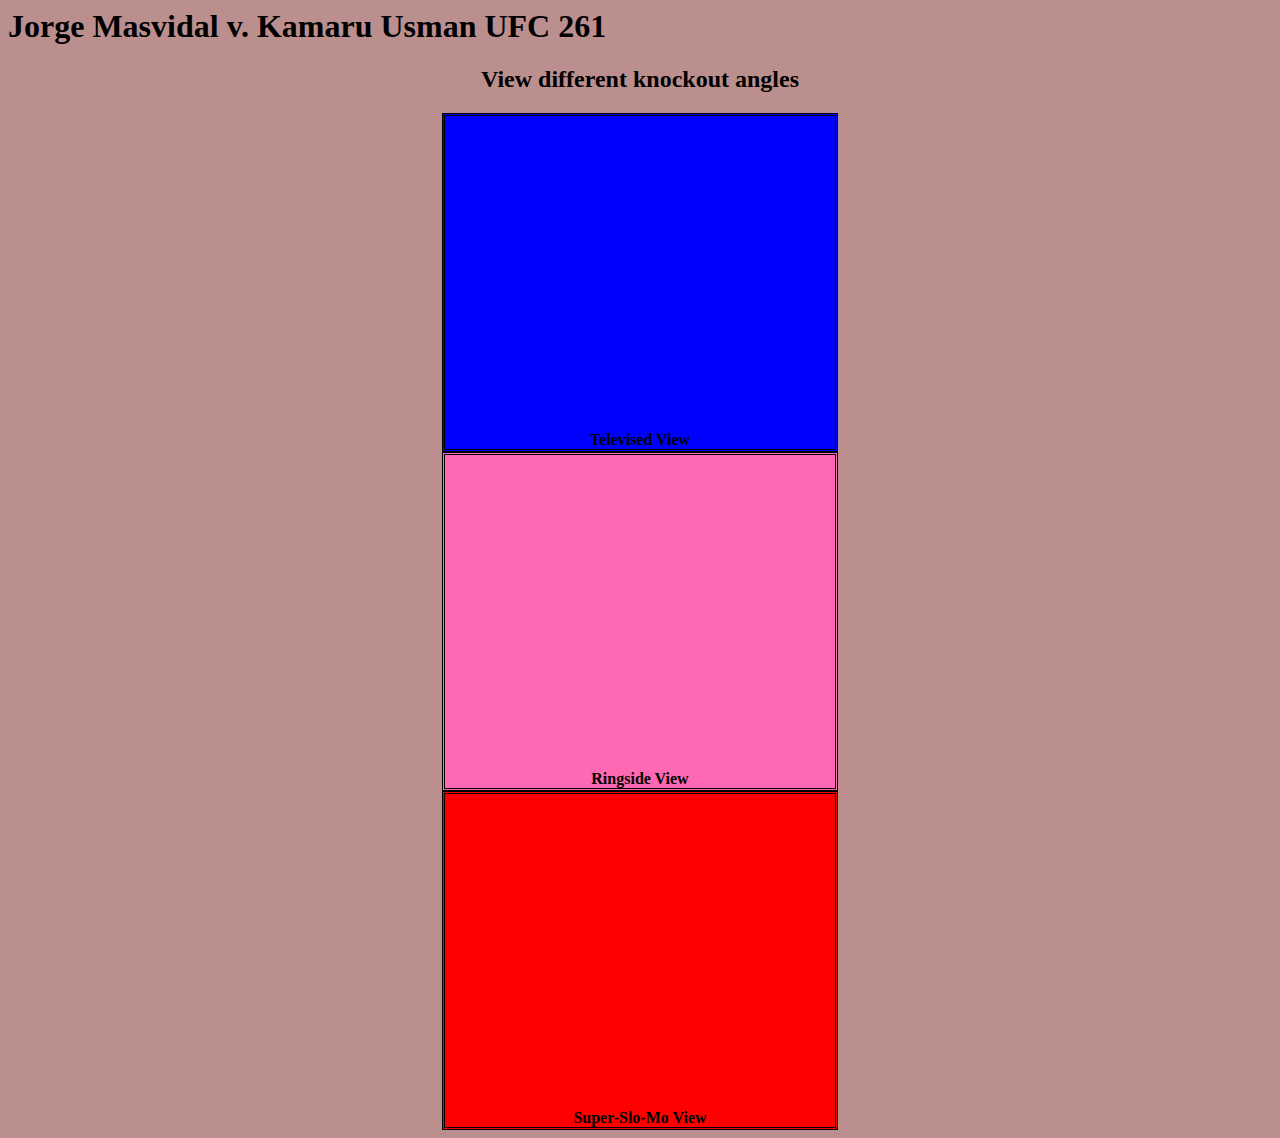
<file: videoLab.html>
<html>
    <head>
        <title> Video Lab </title>
    </head>
    <body>

        <h1>Jorge Masvidal v. Kamaru Usman UFC 261</h1>
        <h2><center>View different knockout angles </center></h2>
        <div class="one" style="width: 30.8%; margin: 0 auto;"> 
            <iframe width="560" height="315" src="https://www.youtube.com/embed/WA2dZZ4z8Pw" title="televisedview" frameborder="0" allow="accelerometer; autoplay; clipboard-write; encrypted-media; gyroscope; picture-in-picture" allowfullscreen=""></iframe>
            <center><b> Televised View</b></center>
        </div>
        <div class="two" style="width: 30.8%; margin: 0 auto;">
            <iframe width="560" height="315" src="https://www.youtube.com/embed/saBNVSKWukw?start=14&end=20" title="ringsideview" frameborder="0" allow="accelerometer; autoplay; clipboard-write; encrypted-media; gyroscope; picture-in-picture" allowfullscreen=""></iframe>
            <center><b>Ringside View</b></center>
        </div>
        <div class="three" style="width: 30.8%; margin: 0 auto;">
            <iframe width="560" height="315" src="https://www.youtube.com/embed/YkR0mnR1s5s?start=7" title="slomoview" frameborder="0" allow="accelerometer; autoplay; clipboard-write; encrypted-media; gyroscope; picture-in-picture" allowfullscreen=""></iframe>
            <center><b>Super-Slo-Mo View </b></center>
        </div>
    </body>

    <style>
        .one{
            border: double black;
            background-color: blue;
        }
        .two{
            border: double black; 
            background-color: hotpink; 

        }
        .three{
            border: double black; 
            background-color:red;
        }
        body{
            background-color:rosybrown; 
        }
    </style>
</html>
</file>
<file: style.css>
#leftbox{
    float: left; 
    width: 400px; 
    height: 400px; 
    margin: 5px; 
    border: 3px solid blue; 
}
#rightbox{
    float: left; 
    width: 400px; 
    height: 400px; 
    margin: 5px; 
    border: 3px solid black; 
}
#leftbox2{
    float: left; 
    width: 400px; 
    height: 400px; 
    margin: 5px; 

}
#rightbox2{
    float: inline-start; 
    width: 400px; 
    height: 400px; 
    margin: 5px; 
   
}
</file>
